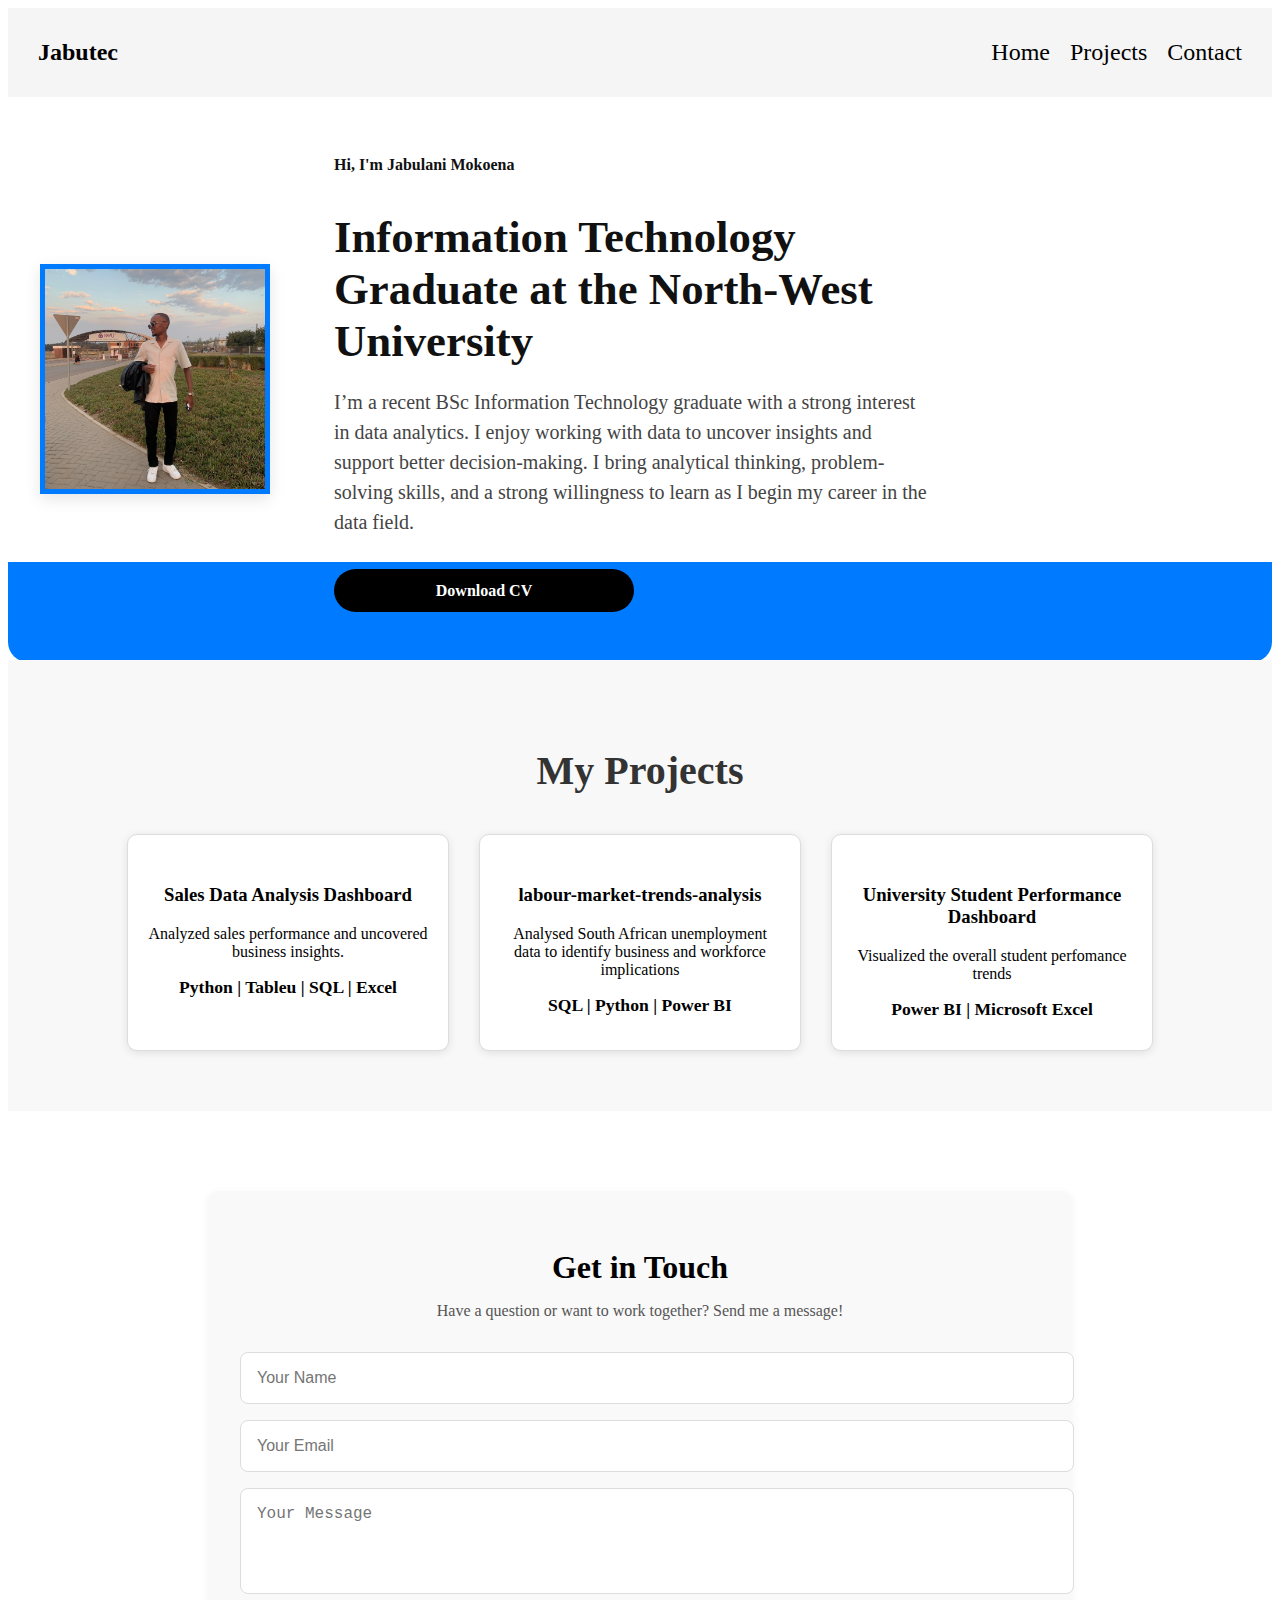
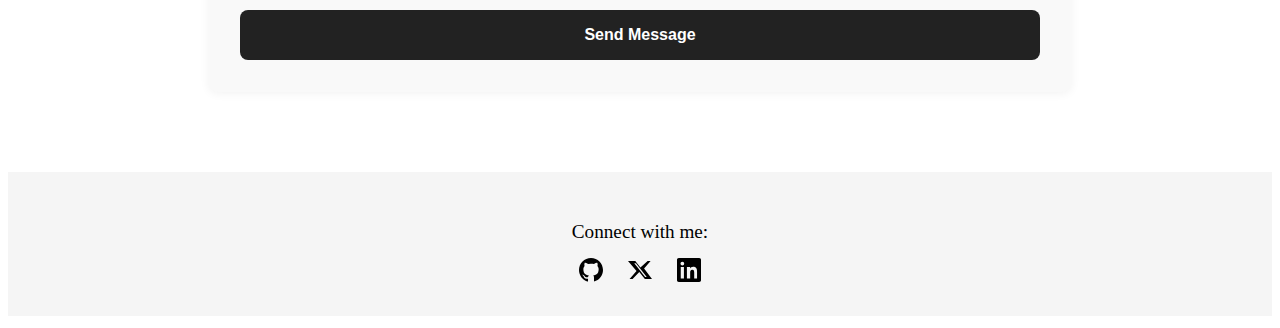
<file: index.html>
<!DOCTYPE html>
<html lang="en">
<head>
  <meta charset="UTF-8">
  <meta name="viewport" content="width=device-width, initial-scale=1.0">
  <title>Jabulani's Portfolio</title>
  <link rel="stylesheet" href="style.css">
</head>
<body>
    <nav>
        <div class="logo">Jabutec
        </div>
        <ul class="nav-links">
          <li><a href="index.html">Home</a></li>
          <li><a href="project.html">Projects</a></li>
          <li><a href="contact.html">Contact</a></li>
        </ul>
        <div class="hamburger" id="hamburger">
            <span></span>
            <span></span>
            <span></span>
        </div>
        
    </nav>

  <header class="hero">
    <div class="profile-pic">
      <img src="./images/website.jpeg" alt="Jabulani Mokoena">
    </div>
  
    <div class="hero-text">
      <h1>Hi, I'm Jabulani Mokoena</h1>
      <h2>Information Technology Graduate at the North-West University</h2>
      <p>
        I’m a recent BSc Information Technology graduate with a strong interest in data analytics.
        I enjoy working with data to uncover insights and support better decision-making.
        I bring analytical thinking, problem-solving skills, and a strong willingness to learn as I begin my career in the data field.

      </p>
      <div class="hero-buttons">
        <a href="./assets/Jabulani Bokamoso Mokoena.pdf" download class="btn" >Download CV</a>
      </div>
    </div>
    <div class="hero-rectangle"></div>
  </header>
  <section class="projects-section">
    <h1 class="projects-title">My Projects</h1>
    <div class="projects-container">
      <div class="project-box">
        <h3>Sales Data Analysis Dashboard</h3>
        <p>Analyzed sales performance and uncovered business insights.</p>
        <a href="https://github.com/Jabutec/math-speed-game" target="_blank">Python | Tableu | SQL | Excel</a>
      </div>
      <div class="project-box">
        <h3>labour-market-trends-analysis</h3>
        <p>Analysed South African unemployment data to identify business and workforce implications</p>
        <a href="https://github.com/Jabutec/labour-market-trends-analysis" target="_blank">SQL | Python | Power BI
        </a>
      </div>
      <div class="project-box">
        <h3>University Student Performance Dashboard</h3>
        <p>Visualized the overall student perfomance trends</p>
        <a href="https://github.com/Jabutec/resume" target="_blank">Power BI | Microsoft Excel</a>
      </div>
    </div>
  </section>
  <section class="contact-section">
    <h2>Get in Touch</h2>
    <p>Have a question or want to work together? Send me a message!</p>
  
    <form action="mailto:mokoenajabulani730@gmail.com" method="POST" enctype="text/plain" class="contact-form">
      <input type="text" name="name" placeholder="Your Name" required />
      <input type="email" name="email" placeholder="Your Email" required />
      <textarea name="message" rows="4" placeholder="Your Message" required></textarea>
      <button type="submit">Send Message</button>
    </form>
  </section>
  

  <footer class="footer">
    <p>Connect with me:</p>
    <div class="social-icons">
      <a href="https://github.com/Jabutec" target="_blank" aria-label="GitHub">
        <!-- GitHub Icon -->
        <svg xmlns="http://www.w3.org/2000/svg" fill="currentColor" width="24" height="24" viewBox="0 0 24 24">
          <path d="M12 0C5.37 0 0 5.4 0 12.08c0 5.34 3.438 9.86 8.205 11.46.6.113.82-.26.82-.577v-2.234c-3.338.73-4.033-1.61-4.033-1.61-.546-1.39-1.333-1.76-1.333-1.76-1.09-.75.082-.73.082-.73 1.206.086 1.84 1.26 1.84 1.26 1.07 1.86 2.805 1.32 3.492 1.01.108-.79.418-1.32.762-1.62-2.665-.3-5.467-1.36-5.467-6.06 0-1.34.465-2.44 1.23-3.3-.124-.3-.534-1.5.117-3.13 0 0 1.005-.33 3.3 1.26a11.3 11.3 0 0 1 3-.4c1.02.004 2.04.14 3 .4 2.28-1.59 3.285-1.26 3.285-1.26.657 1.63.247 2.83.123 3.13.768.86 1.227 1.96 1.227 3.3 0 4.71-2.807 5.75-5.48 6.05.43.37.823 1.1.823 2.22v3.293c0 .32.216.694.825.576C20.565 21.937 24 17.415 24 12.08 24 5.4 18.627 0 12 0z"/>
        </svg>
      </a>
  
      <a href="https://x.com/JabuTech" target="_blank" aria-label="X">
        <!-- X / Twitter Icon -->
        <svg xmlns="http://www.w3.org/2000/svg" fill="currentColor" width="24" height="24" viewBox="0 0 24 24">
          <path d="M19.615 3h2.994l-6.52 7.45L24 21h-7.143l-5.57-6.895L4.58 21H1.576l6.94-7.92L0 3h7.286l5.15 6.433L19.615 3zm-2.496 16h1.617L7.964 5.264H6.26L17.119 19z"/>
        </svg>
      </a>
  
      <a href="https://www.linkedin.com/in/jabulani-mokoena/" target="_blank" aria-label="LinkedIn">
        <!-- LinkedIn Icon -->
        <svg xmlns="http://www.w3.org/2000/svg" fill="currentColor" width="24" height="24" viewBox="0 0 24 24">
          <path d="M20.447 20.452H17.2V14.8c0-1.344-.024-3.072-1.872-3.072-1.873 0-2.16 1.46-2.16 2.97v5.754h-3.248V9h3.12v1.56h.045c.435-.824 1.494-1.688 3.075-1.688 3.285 0 3.89 2.16 3.89 4.968v6.612zM5.337 7.433a1.875 1.875 0 1 1 0-3.75 1.875 1.875 0 0 1 0 3.75zM6.915 20.452H3.76V9h3.155v11.452zM22.225 0H1.771C.792 0 0 .775 0 1.728v20.542C0 23.228.792 24 1.771 24h20.451c.98 0 1.778-.772 1.778-1.73V1.728C24 .775 23.204 0 22.225 0z"/>
        </svg>
      </a>
    </div>
  </footer>
  <script>
    const hamburger = document.getElementById('hamburger');
    const navLinks = document.querySelector('.nav-links');

    hamburger.addEventListener('click', () => {
    navLinks.classList.toggle('show');
    });
  </script>

  
</body>
</html>
</file>
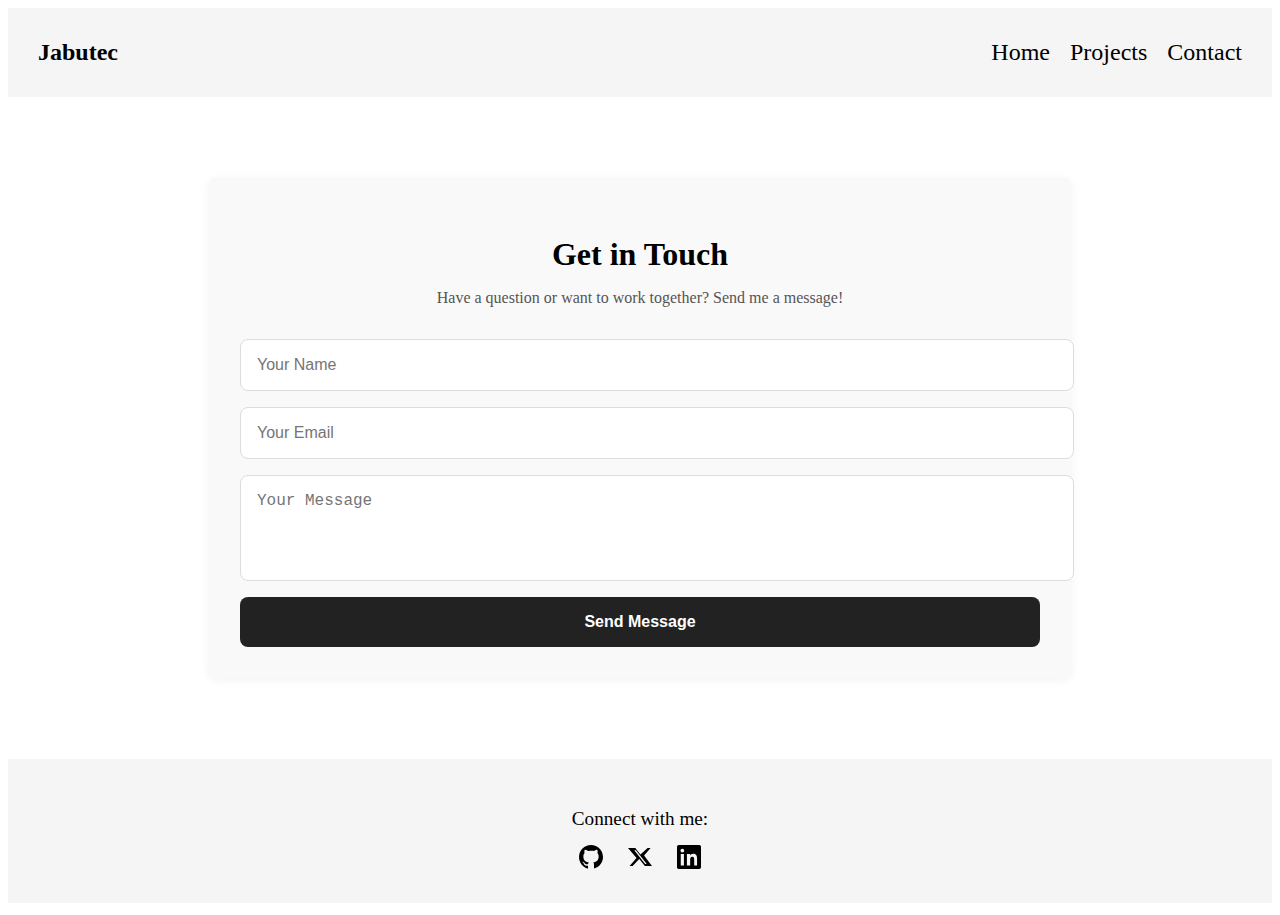
<file: contact.html>
<!DOCTYPE html>
<html lang="en">
<head>
<meta charset="UTF-8">
  <meta name="viewport" content="width=device-width, initial-scale=1.0">
  <title>Contact page</title>
  <link rel="stylesheet" href="style.css">
</head>
<body>
    <nav>
        <div class="logo">Jabutec
        </div>
        <ul class="nav-links">
          <li><a href="index.html">Home</a></li>
          <li><a href="projects.htm">Projects</a></li>
          <li><a href="contact.html">Contact</a></li>
        </ul>
    </nav>
    <section class="contact-section">
        <h2>Get in Touch</h2>
        <p>Have a question or want to work together? Send me a message!</p>
      
        <form action="mailto:mokoenajabulani730@gmail.com" method="POST" enctype="text/plain" class="contact-form">
          <input type="text" name="name" placeholder="Your Name" required />
          <input type="email" name="email" placeholder="Your Email" required />
          <textarea name="message" rows="4" placeholder="Your Message" required></textarea>
          <button type="submit">Send Message</button>
        </form>
      </section>
      <footer class="footer">
        <p>Connect with me:</p>
        <div class="social-icons">
          <a href="https://github.com/Jabutec" target="_blank" aria-label="GitHub">
            <!-- GitHub Icon -->
            <svg xmlns="http://www.w3.org/2000/svg" fill="currentColor" width="24" height="24" viewBox="0 0 24 24">
              <path d="M12 0C5.37 0 0 5.4 0 12.08c0 5.34 3.438 9.86 8.205 11.46.6.113.82-.26.82-.577v-2.234c-3.338.73-4.033-1.61-4.033-1.61-.546-1.39-1.333-1.76-1.333-1.76-1.09-.75.082-.73.082-.73 1.206.086 1.84 1.26 1.84 1.26 1.07 1.86 2.805 1.32 3.492 1.01.108-.79.418-1.32.762-1.62-2.665-.3-5.467-1.36-5.467-6.06 0-1.34.465-2.44 1.23-3.3-.124-.3-.534-1.5.117-3.13 0 0 1.005-.33 3.3 1.26a11.3 11.3 0 0 1 3-.4c1.02.004 2.04.14 3 .4 2.28-1.59 3.285-1.26 3.285-1.26.657 1.63.247 2.83.123 3.13.768.86 1.227 1.96 1.227 3.3 0 4.71-2.807 5.75-5.48 6.05.43.37.823 1.1.823 2.22v3.293c0 .32.216.694.825.576C20.565 21.937 24 17.415 24 12.08 24 5.4 18.627 0 12 0z"/>
            </svg>
          </a>
      
          <a href="https://x.com/JabuTech" target="_blank" aria-label="X">
            <!-- X / Twitter Icon -->
            <svg xmlns="http://www.w3.org/2000/svg" fill="currentColor" width="24" height="24" viewBox="0 0 24 24">
              <path d="M19.615 3h2.994l-6.52 7.45L24 21h-7.143l-5.57-6.895L4.58 21H1.576l6.94-7.92L0 3h7.286l5.15 6.433L19.615 3zm-2.496 16h1.617L7.964 5.264H6.26L17.119 19z"/>
            </svg>
          </a>
      
          <a href="https://www.linkedin.com/in/jabulani-mokoena/" target="_blank" aria-label="LinkedIn">
            <!-- LinkedIn Icon -->
            <svg xmlns="http://www.w3.org/2000/svg" fill="currentColor" width="24" height="24" viewBox="0 0 24 24">
              <path d="M20.447 20.452H17.2V14.8c0-1.344-.024-3.072-1.872-3.072-1.873 0-2.16 1.46-2.16 2.97v5.754h-3.248V9h3.12v1.56h.045c.435-.824 1.494-1.688 3.075-1.688 3.285 0 3.89 2.16 3.89 4.968v6.612zM5.337 7.433a1.875 1.875 0 1 1 0-3.75 1.875 1.875 0 0 1 0 3.75zM6.915 20.452H3.76V9h3.155v11.452zM22.225 0H1.771C.792 0 0 .775 0 1.728v20.542C0 23.228.792 24 1.771 24h20.451c.98 0 1.778-.772 1.778-1.73V1.728C24 .775 23.204 0 22.225 0z"/>
            </svg>
          </a>
        </div>
      </footer>
      <script>
        const hamburger = document.getElementById('hamburger');
        const navLinks = document.querySelector('.nav-links');
    
        hamburger.addEventListener('click', () => {
        navLinks.classList.toggle('show');
        });
      </script>
</body>
</html>
</file>
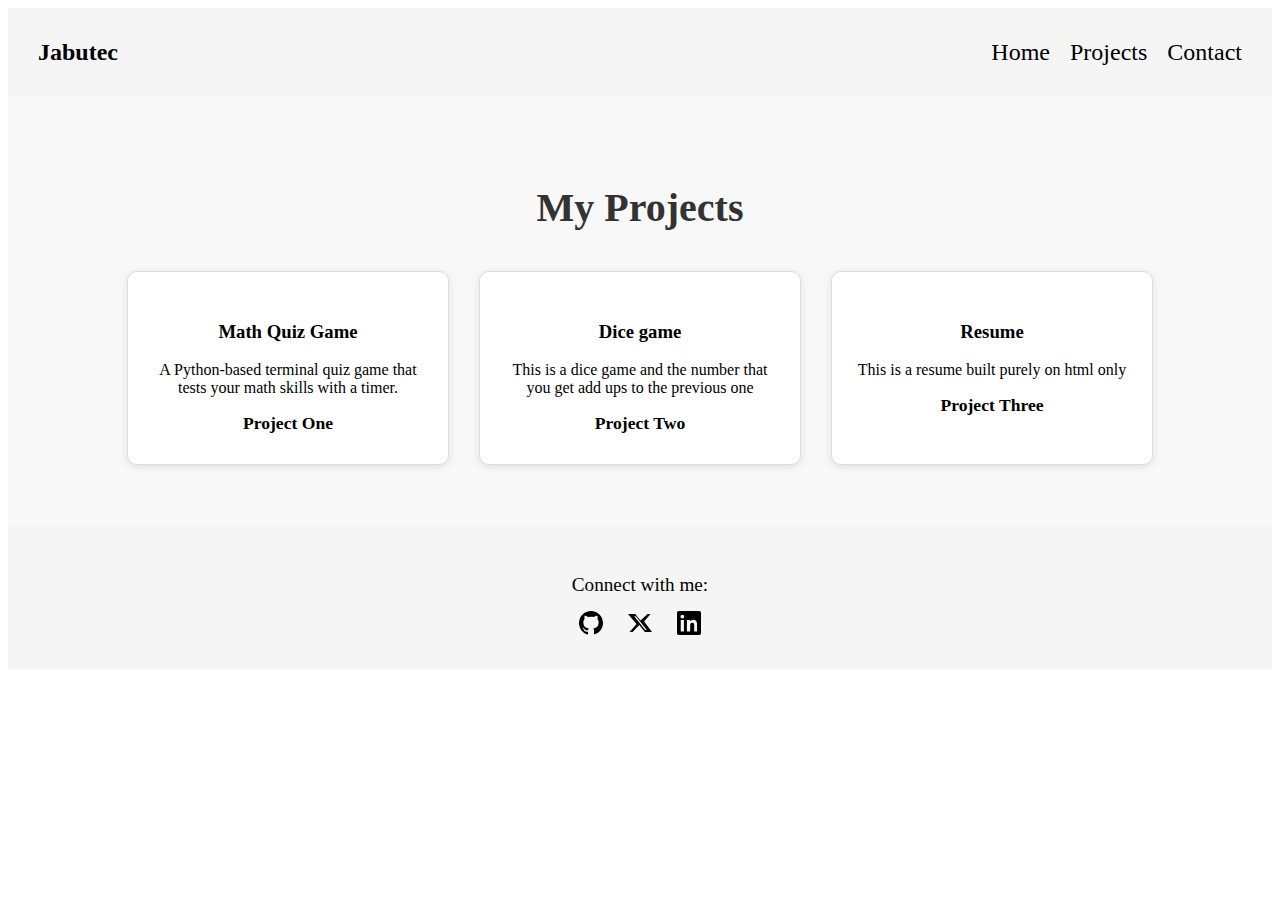
<file: project.html>
<!DOCTYPE html>
<html lang="en">
<head>
    <meta name="viewport" content="width=device-width, initial-scale=1.0">
  <title>Project page</title>
  <link rel="stylesheet" href="style.css">
</head>
<body>
    <nav>
        <div class="logo">Jabutec
        </div>
        <ul class="nav-links">
          <li><a href="index.html">Home</a></li>
          <li><a href="project.htm">Projects</a></li>
          <li><a href="contact.html">Contact</a></li>
        </ul>
    </nav>
    <section class="projects-section">
      <h1 class="projects-title">My Projects</h1>
      <div class="projects-container">
        <div class="project-box">
          <h3>Math Quiz Game</h3>
          <p>A Python-based terminal quiz game that tests your math skills with a timer.</p>
          <a href="https://github.com/Jabutec/math-speed-game" target="_blank">Project One</a>
        </div>
        <div class="project-box">
          <h3>Dice game</h3>
          <p>This is a dice game and the number that you get add ups to the previous one</p>
          <a href="https://github.com/Jabutec/dice-game" target="_blank">Project Two</a>
        </div>
        <div class="project-box">
          <h3>Resume</h3>
          <p>This is a resume built purely on html only</p>
          <a href="https://github.com/Jabutec/resume" target="_blank">Project Three</a>
        </div>
      </div>
    </section>
    </section>
    <footer class="footer">
        <p>Connect with me:</p>
        <div class="social-icons">
          <a href="https://github.com/Jabutec" target="_blank" aria-label="GitHub">
            <!-- GitHub Icon -->
            <svg xmlns="http://www.w3.org/2000/svg" fill="currentColor" width="24" height="24" viewBox="0 0 24 24">
              <path d="M12 0C5.37 0 0 5.4 0 12.08c0 5.34 3.438 9.86 8.205 11.46.6.113.82-.26.82-.577v-2.234c-3.338.73-4.033-1.61-4.033-1.61-.546-1.39-1.333-1.76-1.333-1.76-1.09-.75.082-.73.082-.73 1.206.086 1.84 1.26 1.84 1.26 1.07 1.86 2.805 1.32 3.492 1.01.108-.79.418-1.32.762-1.62-2.665-.3-5.467-1.36-5.467-6.06 0-1.34.465-2.44 1.23-3.3-.124-.3-.534-1.5.117-3.13 0 0 1.005-.33 3.3 1.26a11.3 11.3 0 0 1 3-.4c1.02.004 2.04.14 3 .4 2.28-1.59 3.285-1.26 3.285-1.26.657 1.63.247 2.83.123 3.13.768.86 1.227 1.96 1.227 3.3 0 4.71-2.807 5.75-5.48 6.05.43.37.823 1.1.823 2.22v3.293c0 .32.216.694.825.576C20.565 21.937 24 17.415 24 12.08 24 5.4 18.627 0 12 0z"/>
            </svg>
          </a>
      
          <a href="https://x.com/JabuTech" target="_blank" aria-label="X">
            <!-- X / Twitter Icon -->
            <svg xmlns="http://www.w3.org/2000/svg" fill="currentColor" width="24" height="24" viewBox="0 0 24 24">
              <path d="M19.615 3h2.994l-6.52 7.45L24 21h-7.143l-5.57-6.895L4.58 21H1.576l6.94-7.92L0 3h7.286l5.15 6.433L19.615 3zm-2.496 16h1.617L7.964 5.264H6.26L17.119 19z"/>
            </svg>
          </a>
      
          <a href="https://www.linkedin.com/in/jabulani-mokoena/" target="_blank" aria-label="LinkedIn">
            <!-- LinkedIn Icon -->
            <svg xmlns="http://www.w3.org/2000/svg" fill="currentColor" width="24" height="24" viewBox="0 0 24 24">
              <path d="M20.447 20.452H17.2V14.8c0-1.344-.024-3.072-1.872-3.072-1.873 0-2.16 1.46-2.16 2.97v5.754h-3.248V9h3.12v1.56h.045c.435-.824 1.494-1.688 3.075-1.688 3.285 0 3.89 2.16 3.89 4.968v6.612zM5.337 7.433a1.875 1.875 0 1 1 0-3.75 1.875 1.875 0 0 1 0 3.75zM6.915 20.452H3.76V9h3.155v11.452zM22.225 0H1.771C.792 0 0 .775 0 1.728v20.542C0 23.228.792 24 1.771 24h20.451c.98 0 1.778-.772 1.778-1.73V1.728C24 .775 23.204 0 22.225 0z"/>
            </svg>
          </a>
        </div>
    </footer>
    <script>
        const hamburger = document.getElementById('hamburger');
        const navLinks = document.querySelector('.nav-links');
    
        hamburger.addEventListener('click', () => {
        navLinks.classList.toggle('show');
        });
      </script>
</body>
</html>
</file>
<file: style.css>
nav{
    display: flex;
    justify-content: space-between;
    align-items: center;
    background-color: whitesmoke;
    padding: 15px 30px;
    position: sticky;
    top: 0;
    z-index: 1000;
  }
  
 
  .logo {
    font-size: 1.5rem;
    color: black;
    font-weight: bold;
  }
 
  
  /* Nav links */
  .nav-links {
    display: flex;
    gap: 20px;
    list-style-type: none;
    color: black;
  }
  
  .nav-links a {
    color: black;
    text-decoration: none;
    font-weight: 500;
    font-size: 1.5rem;
    transition: color 0.3s ease;
  }
  .hamburger{
    display: none;
    cursor: pointer;
  }
  .hamburger span{
    display: block;
    width: 25px;
    height: 3px;
    background-color: black;
    margin-bottom: 5px;
  }
  
  .nav-links a:hover {
    color: #1e90ff;
  }
  
  
header.hero {
  max-width: 1200px;
  margin: 3rem auto;
  display: flex;
  justify-content: flex-start; 
  align-items: center;         
  gap: 4rem;
  padding: 0 2rem;
  position: relative;         
  flex-wrap: wrap;
}


.profile-pic {
  flex-shrink: 0;
  width: 220px;
  height: 220px;
  border-radius: 0;            
  overflow: hidden;
  border: 5px solid #007bff;
  box-shadow: 0 5px 15px rgba(0,0,0,0.1);
}


.profile-pic img {
  width: 100%;
  height: 100%;
  object-fit: cover;
  display: block;
}


.hero-text {
  max-width: 600px;
  text-align: left;            
}


.hero-text h1 {
  font-size: 1rem;
  color: #111;
  margin-bottom: 0.5rem;
}

.hero-text h2 {
  font-size: 2.8rem;
  color: #111;
  margin-bottom: 1rem;
}

.hero-text p {
  font-size: 1.25rem;
  color: #444;
  line-height: 1.5;
}


.hero-rectangle {
  position: absolute;
  bottom: -50px;               
  left: 0;
  width: 100%;
  height: 100px;
  background-color: #007bff;
  border-radius: 0 0 20px 20px; 
  z-index: -1;                  
}
  
  .hero-buttons {
    margin-top: 2rem;
    display: flex;
    gap: 1.2rem;
    flex-wrap: wrap;
    flex-direction: column;
    width: 50%;
    

  }
  
  .btn {
    padding: 0.8rem 2rem;
    font-size: 1rem;
    font-weight: 600;
    border-radius: 30px;
    border: none;
    cursor: pointer;
    transition: background-color 0.3s ease;
    text-decoration: none;
    color: white;
    background-color: black;
    display: inline-flex;
    align-items: center;
    justify-content: center;
  }
  
  .btn:hover {
    background-color: grey;
  }
  
  .btn.secondary {
    background-color: black;
  }
  
  .btn.secondary:hover {
    background-color: #4a5058;
  }
  .footer {
    background-color: whitesmoke;
    color: black;
    padding: 30px 20px;
    text-align: center;
  }
  
  .footer p {
    font-size: 1.2rem;
    margin-bottom: 15px;
  }
  
  .social-icons {
    display: flex;
    justify-content: center;
    gap: 25px;
  }
  
  .social-icons a svg {
    fill: black;
    transition: transform 0.2s ease, fill 0.2s ease;
  }
  
  .social-icons a:hover svg {
    transform: scale(1.2);
    fill: #0ea5e9; /* light blue hover effect */
  }
  .contact-section {
    max-width: 800px;
    margin: 5rem auto;
    padding: 2rem;
    background: #f9f9f9;
    border-radius: 10px;
    box-shadow: 0 2px 10px rgba(0, 0, 0, 0.05);
  }
  
  .contact-section h2 {
    font-size: 2rem;
    text-align: center;
    margin-bottom: 1rem;
  }
  
  .contact-section p {
    text-align: center;
    margin-bottom: 2rem;
    color: #555;
  }
  
  .contact-form {
    display: flex;
    flex-direction: column;
    gap: 1rem;
  }
  
  .contact-form input,
  .contact-form textarea {
    padding: 1rem;
    font-size: 1rem;
    border: 1px solid #ddd;
    border-radius: 8px;
    resize: none;
    width: 100%;
  }
  
  .contact-form button {
    padding: 1rem;
    background-color: #222;
    color: white;
    border: none;
    font-weight: bold;
    font-size: 1rem;
    border-radius: 8px;
    cursor: pointer;
    transition: background-color 0.3s ease;
  }
  
  .contact-form button:hover {
    background-color: #444;
  }
  .projects-section {
    padding: 60px 20px;
    background-color: #f8f8f8;
    text-align: center;
  }
  
  .projects-title {
    font-size: 2.5rem;
    margin-bottom: 40px;
    color: #333;
  }
  
  .projects-container {
    display: flex;
    justify-content: center;
    gap: 30px;
    flex-wrap: wrap;
  }
  
  .project-box {
    background-color: white;
    border: 1px solid #ddd;
    padding: 30px 20px;
    width: 280px;
    box-shadow: 0 2px 8px rgba(0, 0, 0, 0.1);
    transition: transform 0.3s ease;
    border-radius: 10px;
  }
  
  .project-box:hover {
    transform: translateY(-10px);
  }
  
  .project-box a {
    text-decoration: none;
    color: black;
    font-weight: bold;
    font-size: 1.1rem;
  }
  
  
  
 
@media (max-width: 680px) {
    /* Navbar tweaks */
    nav {
      flex-direction: column;
      align-items: flex-start;
      padding: 1rem 1.5rem;
    }
  
    .logo {
        font-size: 1.1rem;
      }
  
    .nav-links {
      flex-direction: column;
      display: none;
      width: 100%;
      gap: 1rem;
      margin-top: 0.75rem;
    }
    
    .navbar {
        flex-direction: column;
        align-items: center;
      }
    
      .nav-links {
        flex-direction: column;
        gap: 1rem;
        margin-top: 1rem;
      }
    
      .logo {
        width: 80px;
        margin-bottom: 0.5rem;
      }
  
    /* Hero section stacks vertically */
    header.hero {
      flex-direction: column;
      align-items: center;
      text-align: center;
      padding: 1.5rem 1rem;
    }
  
    /* Profile pic smaller and centered */
    .profile-pic {
      width: 150px;
      height: 150px;
      margin-bottom: 1.5rem;
    }
  
    /* Hero text fills width and centers */
    .hero-text {
      max-width: 100%;
    }
  
    /* Buttons centered */
    .hero-buttons {
      justify-content: center;
    }
  
    /* Text size adjustments */
    .hero-text h1 {
      font-size: 2rem;
    }
  
    .hero-text p {
      font-size: 1.1rem;
    }
  
    /* Nav links font smaller */
    .nav-links a {
      font-size: 1rem;
    }
    .contact-section {
        margin: 2rem 1rem;
        padding: 1.5rem;
      }
    
      .contact-section h2 {
        font-size: 1.5rem;
      }
    
      .contact-form input,
      .contact-form textarea {
        font-size: 0.95rem;
        padding: 0.8rem;
      }
    
      .contact-form button {
        font-size: 0.95rem;
        padding: 0.9rem;
      }
      @media (max-width: 768px) {
        .nav-links{
            display: none;
            flex-direction: column;
            position: absolute;
            top: 60px;
            left: 0;
            width: 100%;
            background-color: #333;
            padding: 1rem;
        }
        .nav-links.show{
            display: flex;
        }
        .hamburger{
            display: block;
        }
        .projects-container {
          flex-direction: column;
          align-items: center;
        }
      
        .project-box {
          width: 90%;
          max-width: 350px;
          margin-bottom: 20px;
        }
      
        .projects-title {
          font-size: 2rem;
        }
      }
      
      @media (max-width: 480px) {
        .projects-title {
          font-size: 1.7rem;
        }
      
        .project-box {
          padding: 20px 15px;
        }
      
        .project-box a {
          font-size: 1rem;
        }
      }
      
    .footer p {
        font-size: 1rem;
      }
      .social-icons {
        gap: 18px;
      }
      .social-icons a svg {
        width: 20px;
        height: 20px;
      }
  }
</file>
